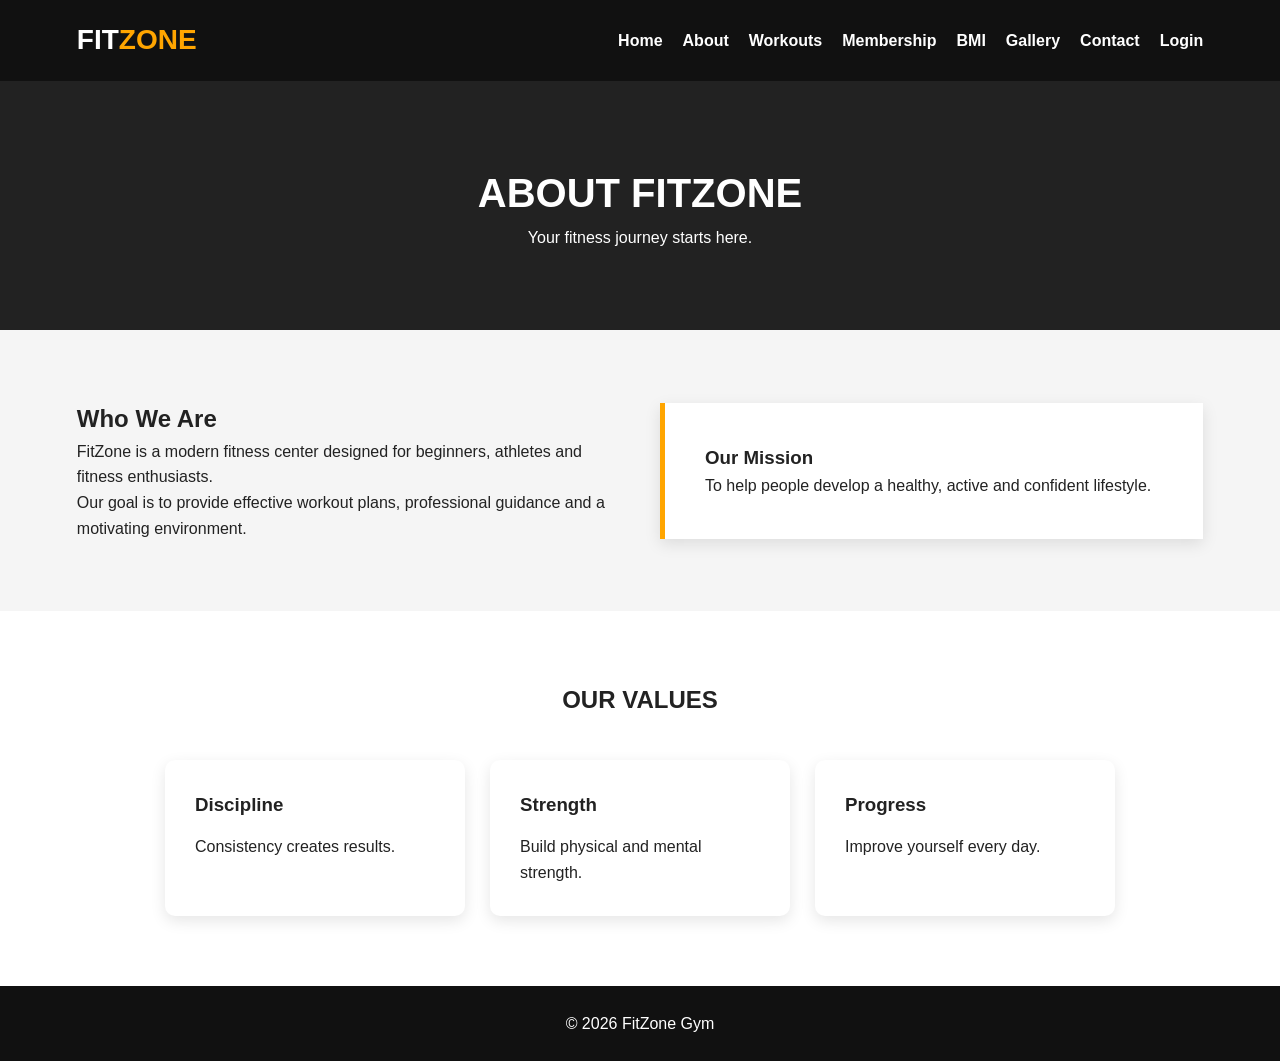
<file: about.html>
<!DOCTYPE html>
<html lang="en">

<head>

    <meta charset="UTF-8">

    <meta name="viewport"
          content="width=device-width, initial-scale=1.0">

    <title>About - FitZone</title>

    <link rel="stylesheet"
          href="css/style.css">

</head>

<body>

<header class="header">

    <div class="logo">
        FIT<span>ZONE</span>
    </div>

    <nav>

        <a href="index.html">Home</a>
        <a href="about.html">About</a>
        <a href="workouts.html">Workouts</a>
        <a href="membership.html">Membership</a>
        <a href="bmi.html">BMI</a>
        <a href="gallery.html">Gallery</a>
        <a href="contact.html">Contact</a>
        <a href="login.html">Login</a>

    </nav>

</header>


<section class="page-header">

    <h1>ABOUT FITZONE</h1>

    <p>
        Your fitness journey starts here.
    </p>

</section>


<section class="section">

    <div class="about-grid">

        <div>

            <h2>Who We Are</h2>

            <p>
                FitZone is a modern fitness center
                designed for beginners, athletes and
                fitness enthusiasts.
            </p>

            <p>
                Our goal is to provide effective
                workout plans, professional guidance
                and a motivating environment.
            </p>

        </div>


        <div class="about-box">

            <h3>Our Mission</h3>

            <p>
                To help people develop a healthy,
                active and confident lifestyle.
            </p>

        </div>

    </div>

</section>


<section class="section light-section">

    <h2 class="section-title">
        OUR VALUES
    </h2>

    <div class="cards">

        <div class="card">
            <h3>Discipline</h3>
            <p>Consistency creates results.</p>
        </div>

        <div class="card">
            <h3>Strength</h3>
            <p>Build physical and mental strength.</p>
        </div>

        <div class="card">
            <h3>Progress</h3>
            <p>Improve yourself every day.</p>
        </div>

    </div>

</section>


<footer>

    <p>&copy; 2026 FitZone Gym</p>

</footer>

</body>
</html>
</file>
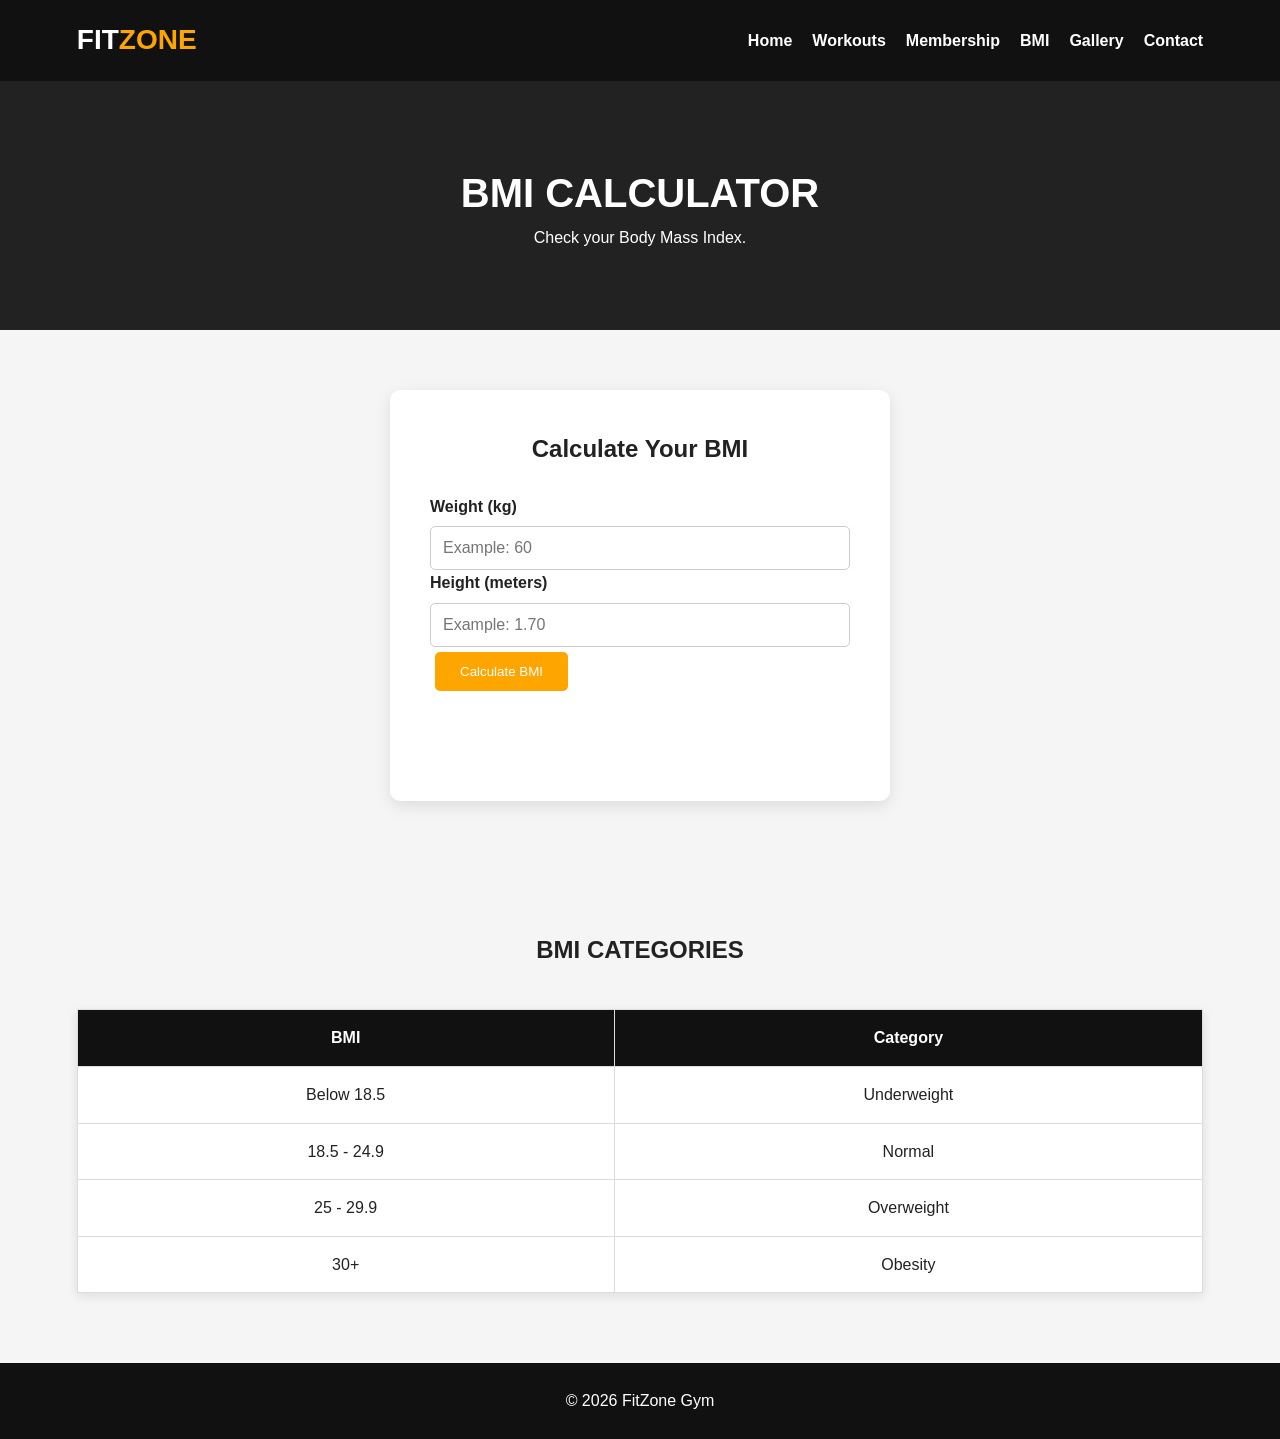
<file: bmi.html>
<!DOCTYPE html>
<html lang="en">

<head>

    <meta charset="UTF-8">

    <meta name="viewport"
          content="width=device-width, initial-scale=1.0">

    <title>BMI Calculator - FitZone</title>

    <link rel="stylesheet"
          href="css/style.css">

</head>

<body>

<header class="header">

    <div class="logo">
        FIT<span>ZONE</span>
    </div>

    <nav>

        <a href="index.html">Home</a>
        <a href="workouts.html">Workouts</a>
        <a href="membership.html">Membership</a>
        <a href="bmi.html">BMI</a>
        <a href="gallery.html">Gallery</a>
        <a href="contact.html">Contact</a>

    </nav>

</header>


<section class="page-header">

    <h1>BMI CALCULATOR</h1>

    <p>
        Check your Body Mass Index.
    </p>

</section>


<section class="calculator">

    <h2>Calculate Your BMI</h2>


    <label>
        Weight (kg)
    </label>

    <input type="number"
           id="weight"
           placeholder="Example: 60">


    <label>
        Height (meters)
    </label>

    <input type="number"
           id="height"
           step="0.01"
           placeholder="Example: 1.70">


    <button id="calculateBtn"
            class="btn">

        Calculate BMI

    </button>


    <div id="result"
         class="result">
    </div>

</section>


<section class="section">

    <h2 class="section-title">
        BMI CATEGORIES
    </h2>

    <table>

        <tr>
            <th>BMI</th>
            <th>Category</th>
        </tr>

        <tr>
            <td>Below 18.5</td>
            <td>Underweight</td>
        </tr>

        <tr>
            <td>18.5 - 24.9</td>
            <td>Normal</td>
        </tr>

        <tr>
            <td>25 - 29.9</td>
            <td>Overweight</td>
        </tr>

        <tr>
            <td>30+</td>
            <td>Obesity</td>
        </tr>

    </table>

</section>


<footer>

    <p>&copy; 2026 FitZone Gym</p>

</footer>


<script src="js/bmi.js"></script>

</body>
</html>
</file>
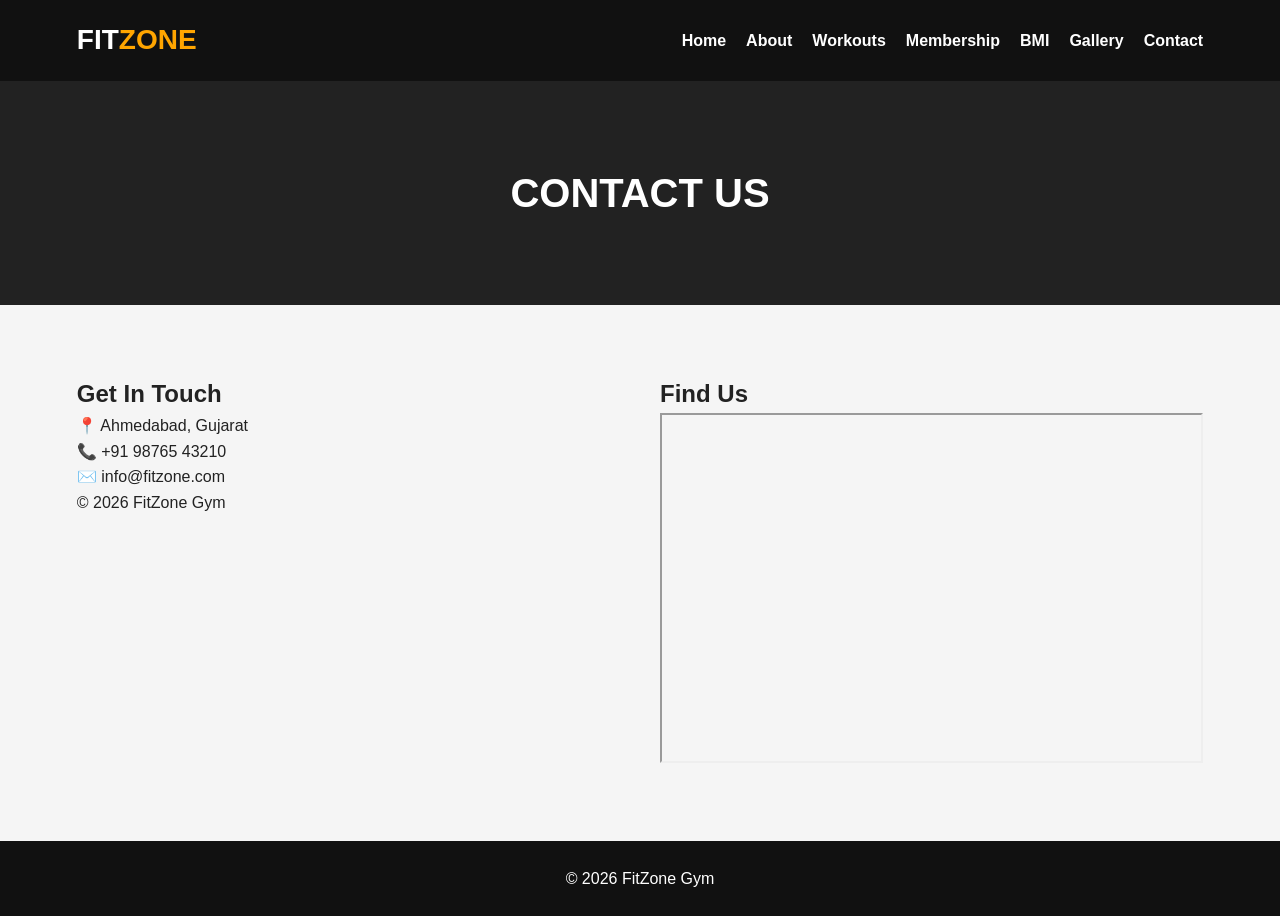
<file: contact.html>
<!DOCTYPE html>
<html lang="en">

<head>

    <meta charset="UTF-8">

    <meta name="viewport"
          content="width=device-width, initial-scale=1.0">

    <title>Contact - FitZone</title>

    <link rel="stylesheet"
          href="css/style.css">

</head>

<body>

<header class="header">

    <div class="logo">
        FIT<span>ZONE</span>
    </div>

    <nav>

        <a href="index.html">Home</a>
        <a href="about.html">About</a>
        <a href="workouts.html">Workouts</a>
        <a href="membership.html">Membership</a>
        <a href="bmi.html">BMI</a>
        <a href="gallery.html">Gallery</a>
        <a href="contact.html">Contact</a>

    </nav>

</header>


<section class="page-header">

    <h1>CONTACT US</h1>

</section>


<section class="contact-grid">

    <div>

        <h2>Get In Touch</h2>

        <p>📍 Ahmedabad, Gujarat</p>

        <p>📞 +91 98765 43210</p>

        <p>✉️ info@fitzone.com</p>

        <p>
            &copy; 2026 FitZone Gym
        </p>

    </div>


    <div>

        <h2>Find Us</h2>

        <iframe
            src="https://www.google.com/maps"
            width="100%"
            height="350"
            loading="lazy">
        </iframe>

    </div>

</section>


<footer>

    <p>&copy; 2026 FitZone Gym</p>

</footer>

</body>
</html>
</file>
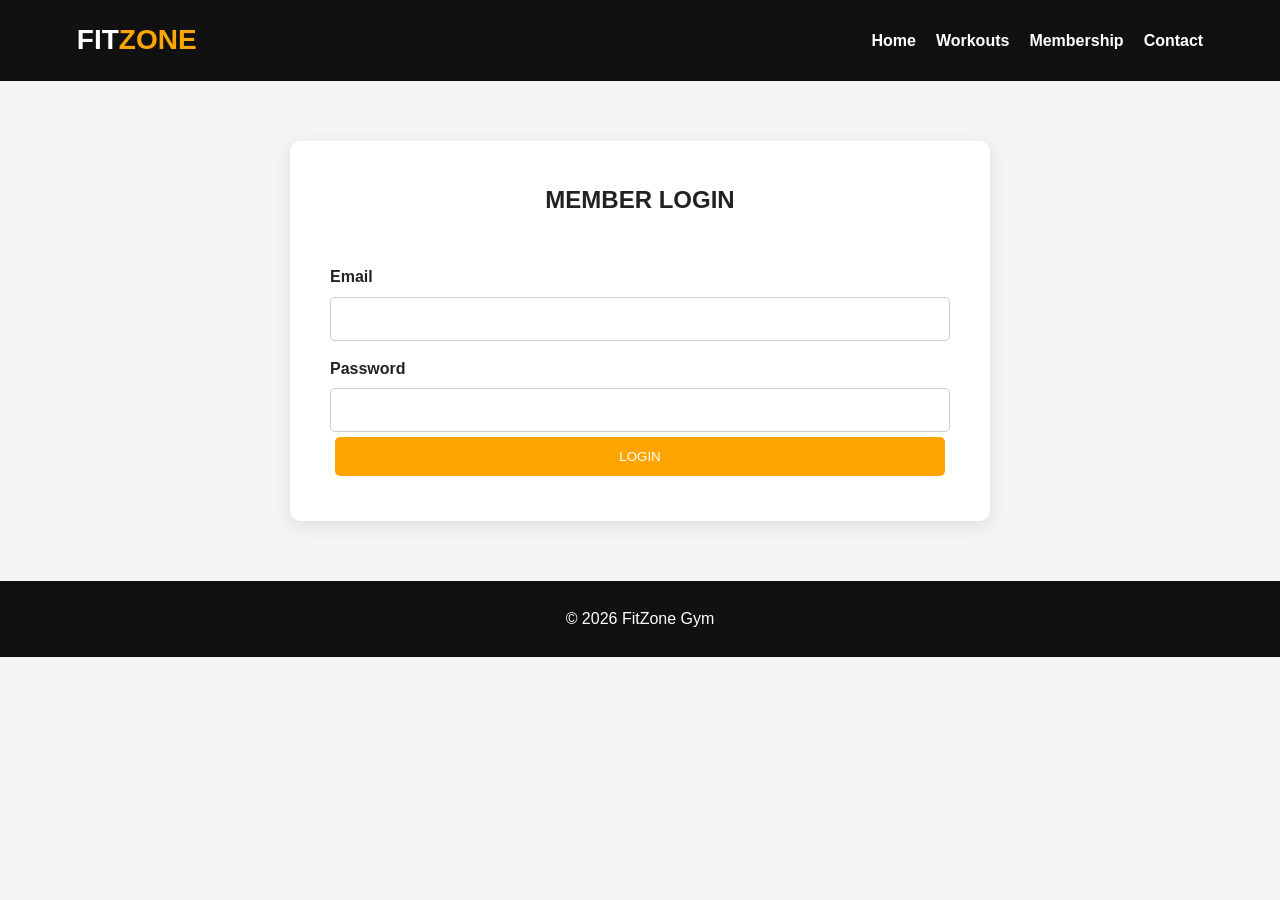
<file: login.html>
<!DOCTYPE html>
<html lang="en">

<head>

    <meta charset="UTF-8">

    <meta name="viewport"
          content="width=device-width, initial-scale=1.0">

    <title>Login - FitZone</title>

    <link rel="stylesheet"
          href="css/style.css">

</head>

<body>

<header class="header">

    <div class="logo">
        FIT<span>ZONE</span>
    </div>

    <nav>

        <a href="index.html">Home</a>
        <a href="workouts.html">Workouts</a>
        <a href="membership.html">Membership</a>
        <a href="contact.html">Contact</a>

    </nav>

</header>


<section class="form-section">

    <h1>MEMBER LOGIN</h1>

    <form action="php/login.php"
          method="POST">

        <label>
            Email
        </label>

        <input type="email"
               name="email"
               required>


        <label>
            Password
        </label>

        <input type="password"
               name="password"
               required>


        <button type="submit"
                class="btn">
            LOGIN
        </button>

    </form>

</section>


<footer>

    <p>&copy; 2026 FitZone Gym</p>

</footer>

</body>
</html>
</file>
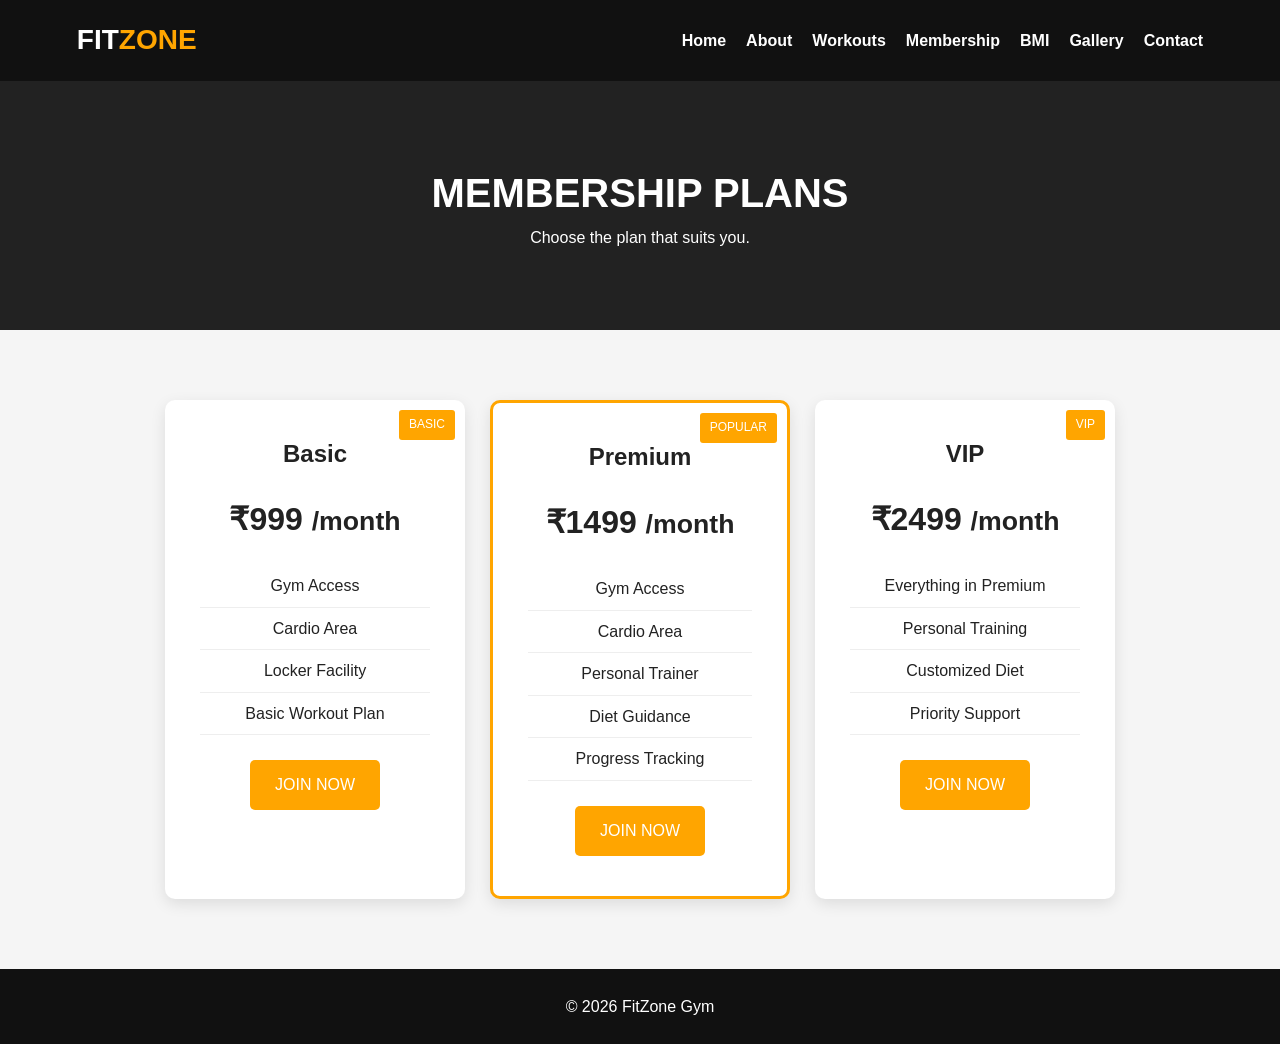
<file: membership.html>
<!DOCTYPE html>
<html lang="en">

<head>

    <meta charset="UTF-8">

    <meta name="viewport"
          content="width=device-width, initial-scale=1.0">

    <title>Membership - FitZone</title>

    <link rel="stylesheet"
          href="css/style.css">

</head>

<body>

<header class="header">

    <div class="logo">
        FIT<span>ZONE</span>
    </div>

    <nav>

        <a href="index.html">Home</a>
        <a href="about.html">About</a>
        <a href="workouts.html">Workouts</a>
        <a href="membership.html">Membership</a>
        <a href="bmi.html">BMI</a>
        <a href="gallery.html">Gallery</a>
        <a href="contact.html">Contact</a>

    </nav>

</header>


<section class="page-header">

    <h1>MEMBERSHIP PLANS</h1>

    <p>Choose the plan that suits you.</p>

</section>


<section class="section">

    <div class="cards">


        <div class="membership-card">

            <span class="badge">
                BASIC
            </span>

            <h2>Basic</h2>

            <h3>₹999
                <small>/month</small>
            </h3>

            <ul>

                <li>Gym Access</li>
                <li>Cardio Area</li>
                <li>Locker Facility</li>
                <li>Basic Workout Plan</li>

            </ul>

            <a href="register.html"
               class="btn">
                JOIN NOW
            </a>

        </div>


        <div class="membership-card popular">

            <span class="badge">
                POPULAR
            </span>

            <h2>Premium</h2>

            <h3>₹1499
                <small>/month</small>
            </h3>

            <ul>

                <li>Gym Access</li>
                <li>Cardio Area</li>
                <li>Personal Trainer</li>
                <li>Diet Guidance</li>
                <li>Progress Tracking</li>

            </ul>

            <a href="register.html"
               class="btn">
                JOIN NOW
            </a>

        </div>


        <div class="membership-card">

            <span class="badge">
                VIP
            </span>

            <h2>VIP</h2>

            <h3>₹2499
                <small>/month</small>
            </h3>

            <ul>

                <li>Everything in Premium</li>
                <li>Personal Training</li>
                <li>Customized Diet</li>
                <li>Priority Support</li>

            </ul>

            <a href="register.html"
               class="btn">
                JOIN NOW
            </a>

        </div>


    </div>

</section>


<footer>

    <p>&copy; 2026 FitZone Gym</p>

</footer>

</body>
</html>
</file>
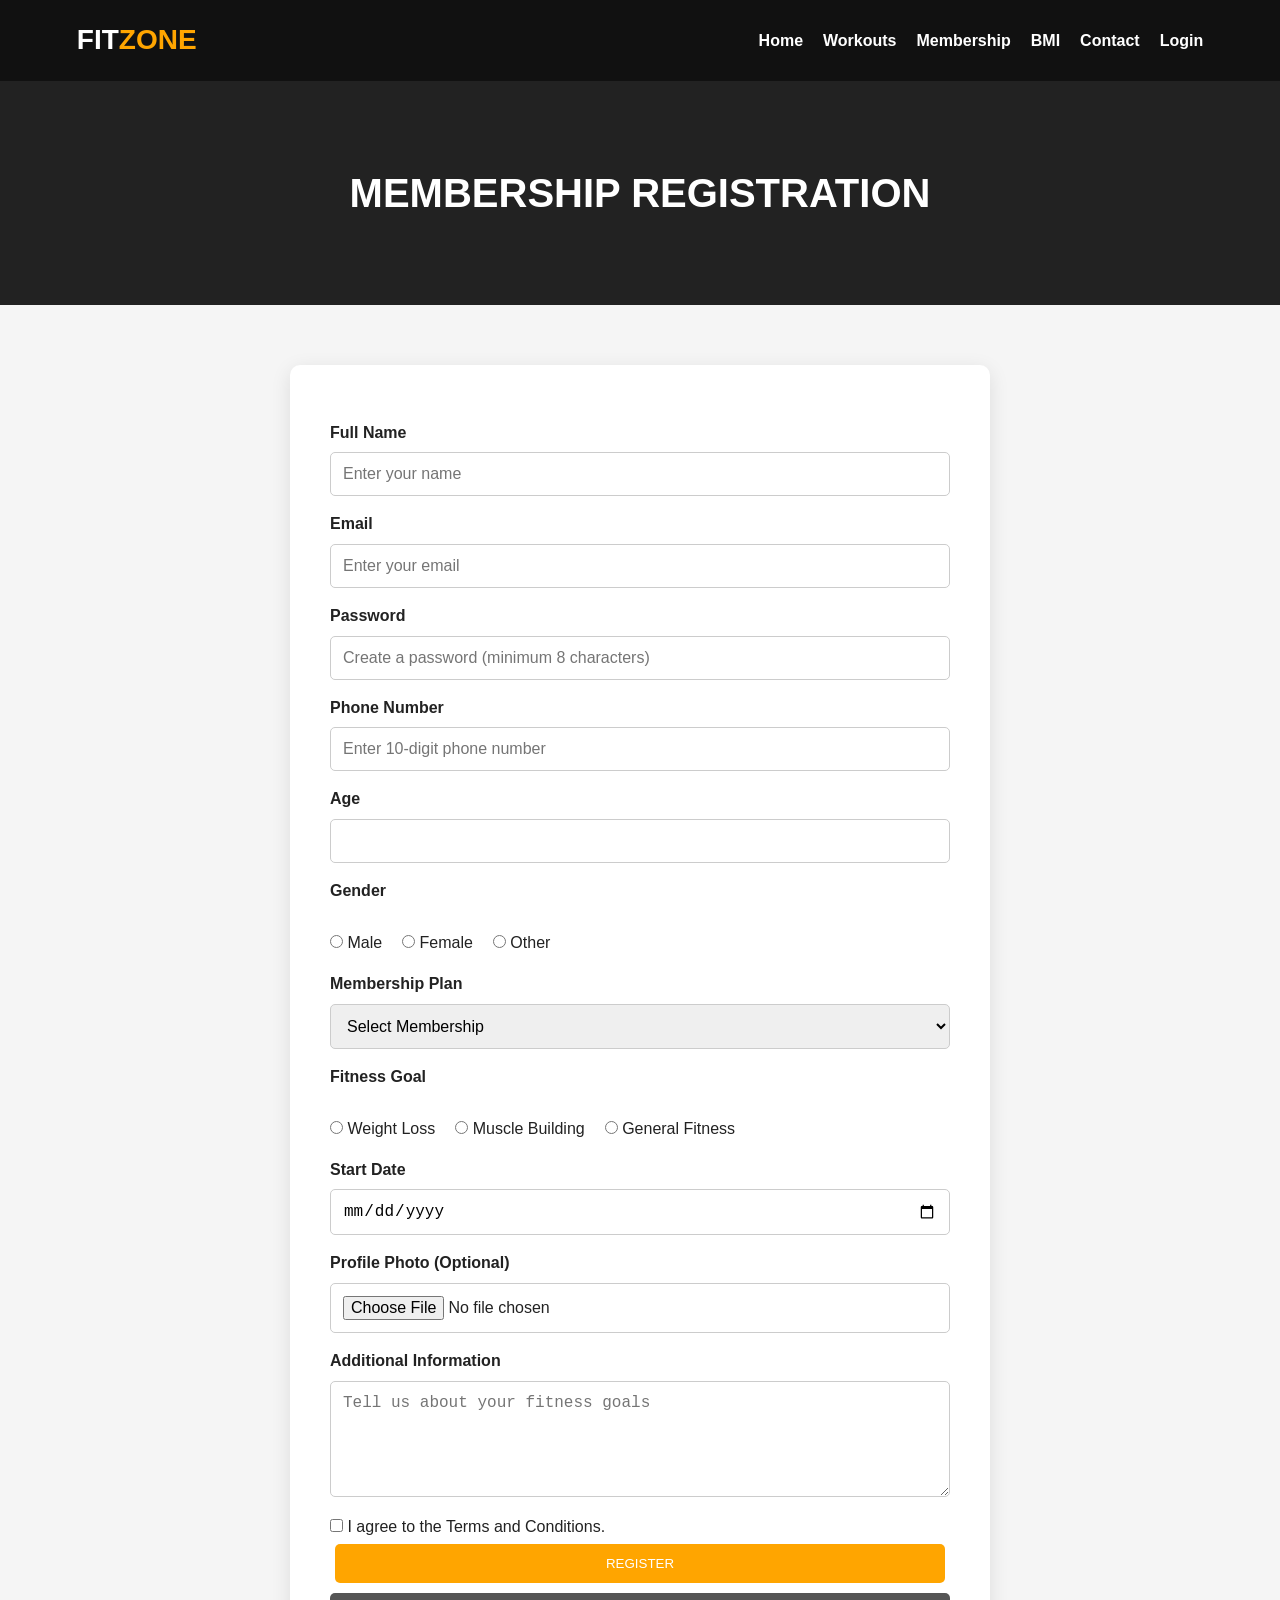
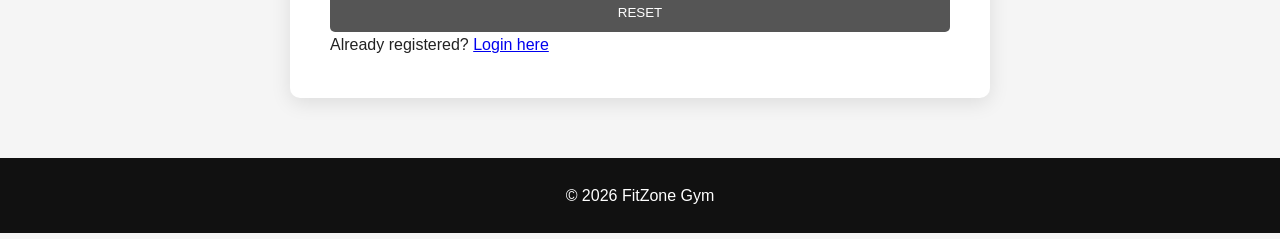
<file: register.html>
<!DOCTYPE html>
<html lang="en">

<head>
    <meta charset="UTF-8">
    <meta name="viewport" content="width=device-width, initial-scale=1.0">
    <title>Register - FitZone</title>
    <link rel="stylesheet" href="css/style.css">
</head>

<body>

<header class="header">
    <div class="logo">FIT<span>ZONE</span></div>

    <nav>
        <a href="index.html">Home</a>
        <a href="workouts.html">Workouts</a>
        <a href="membership.html">Membership</a>
        <a href="bmi.html">BMI</a>
        <a href="contact.html">Contact</a>
        <a href="login.html">Login</a>
    </nav>
</header>

<section class="page-header">
    <h1>MEMBERSHIP REGISTRATION</h1>
</section>

<section class="form-section">

    <form id="membershipForm"
          action="php/register.php"
          method="POST"
          enctype="multipart/form-data">

        <label for="name">Full Name</label>
        <input type="text"
               id="name"
               name="name"
               placeholder="Enter your name"
               required>

        <label for="email">Email</label>
        <input type="email"
               id="email"
               name="email"
               placeholder="Enter your email"
               required>

        <label for="password">Password</label>
        <input type="password"
               id="password"
               name="password"
               placeholder="Create a password (minimum 8 characters)"
               minlength="8"
               required>

        <label for="phone">Phone Number</label>
        <input type="tel"
               id="phone"
               name="phone"
               placeholder="Enter 10-digit phone number"
               pattern="[0-9]{10}"
               maxlength="10"
               required>

        <label for="age">Age</label>
        <input type="number"
               id="age"
               name="age"
               min="14"
               max="80"
               required>

        <label>Gender</label>
        <div class="radio-group">
            <label>
                <input type="radio" name="gender" value="Male" required>
                Male
            </label>

            <label>
                <input type="radio" name="gender" value="Female">
                Female
            </label>

            <label>
                <input type="radio" name="gender" value="Other">
                Other
            </label>
        </div>

        <label for="membership">Membership Plan</label>
        <select id="membership" name="membership" required>
            <option value="">Select Membership</option>
            <option value="Basic">Basic - ₹499</option>
            <option value="Premium">Premium - ₹999</option>
            <option value="VIP">VIP - ₹1499</option>
        </select>

        <label>Fitness Goal</label>
        <div class="radio-group">
            <label>
                <input type="radio" name="goal" value="Weight Loss" required>
                Weight Loss
            </label>

            <label>
                <input type="radio" name="goal" value="Muscle Building">
                Muscle Building
            </label>

            <label>
                <input type="radio" name="goal" value="General Fitness">
                General Fitness
            </label>
        </div>

        <label for="start_date">Start Date</label>
        <input type="date"
               id="start_date"
               name="start_date"
               required>

        <label for="photo">Profile Photo (Optional)</label>
        <input type="file"
               id="photo"
               name="photo"
               accept=".jpg,.jpeg,.png,.webp">

        <label for="message">Additional Information</label>
        <textarea id="message"
                  name="message"
                  rows="5"
                  placeholder="Tell us about your fitness goals"></textarea>

        <label class="terms">
            <input type="checkbox" id="terms" required>
            I agree to the Terms and Conditions.
        </label>

        <button type="submit" class="btn">REGISTER</button>
        <button type="reset" class="reset-btn">RESET</button>

        <p>Already registered? <a href="login.html">Login here</a></p>

    </form>

</section>

<footer>
    <p>&copy; 2026 FitZone Gym</p>
</footer>

<script src="js/validation.js"></script>

</body>
</html>
</file>
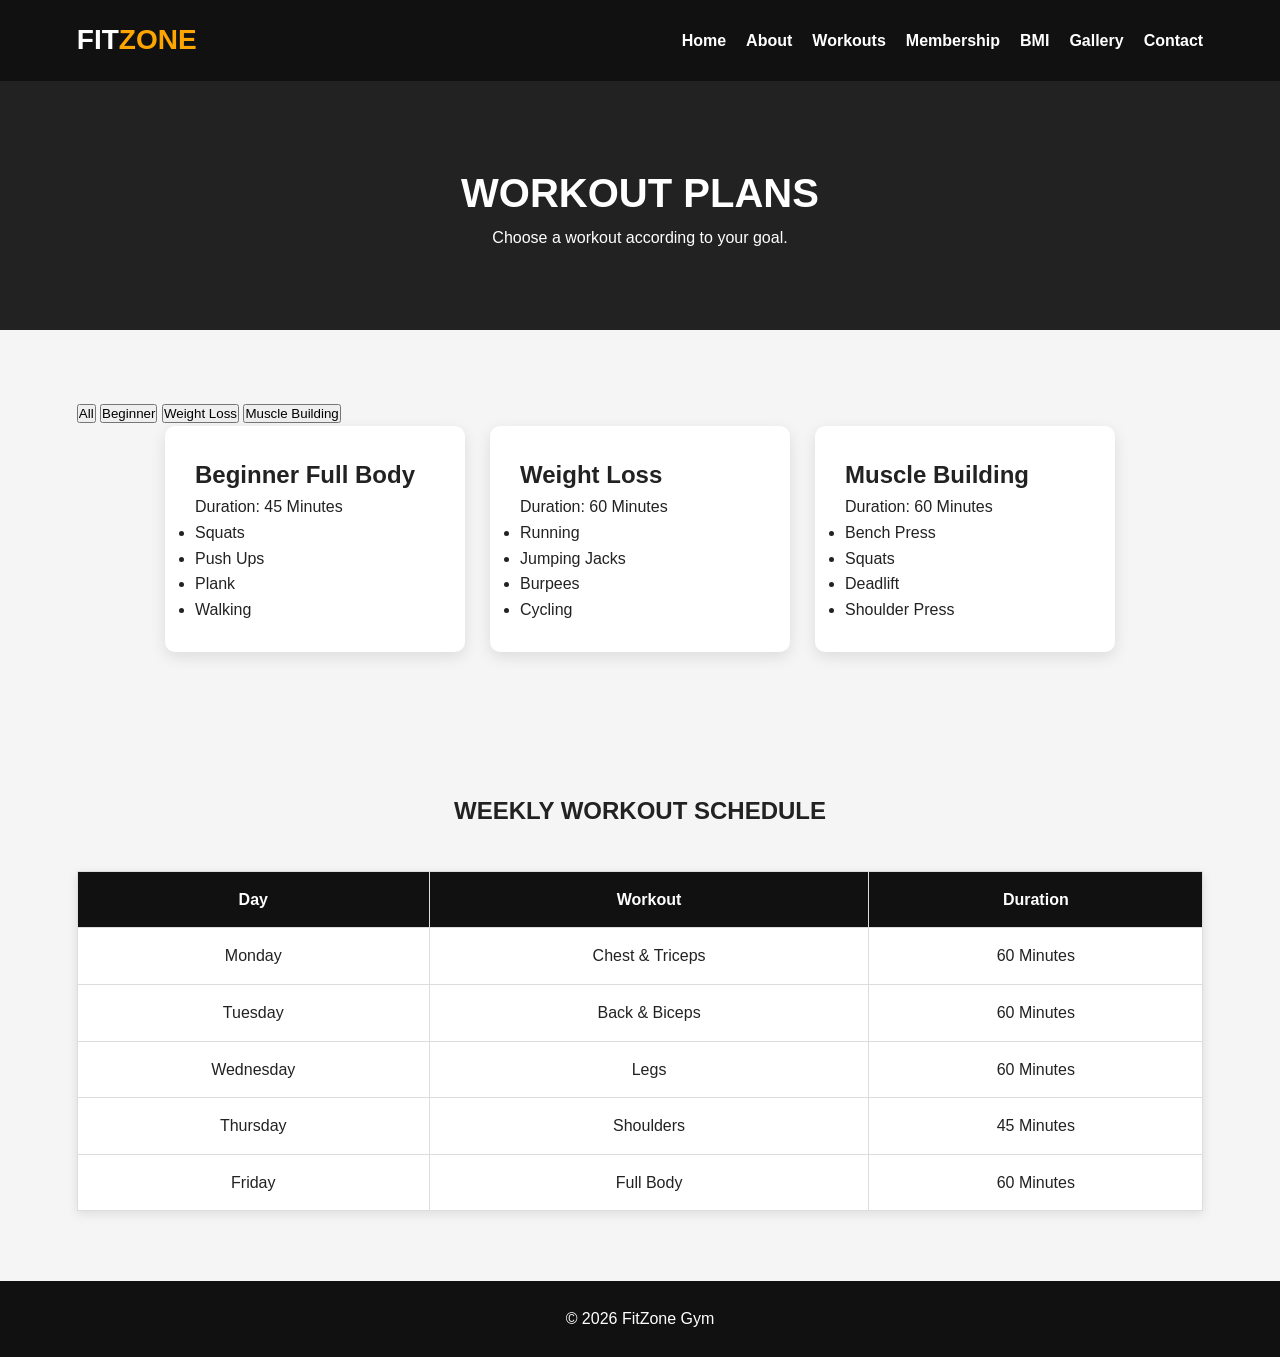
<file: workouts.html>
<!DOCTYPE html>
<html lang="en">

<head>

    <meta charset="UTF-8">

    <meta name="viewport"
          content="width=device-width, initial-scale=1.0">

    <title>Workout Plans - FitZone</title>

    <link rel="stylesheet"
          href="css/style.css">

</head>

<body>

<header class="header">

    <div class="logo">
        FIT<span>ZONE</span>
    </div>

    <nav>

        <a href="index.html">Home</a>
        <a href="about.html">About</a>
        <a href="workouts.html">Workouts</a>
        <a href="membership.html">Membership</a>
        <a href="bmi.html">BMI</a>
        <a href="gallery.html">Gallery</a>
        <a href="contact.html">Contact</a>

    </nav>

</header>


<section class="page-header">

    <h1>WORKOUT PLANS</h1>

    <p>
        Choose a workout according to your goal.
    </p>

</section>


<section class="section">

    <div class="filter-buttons">

        <button onclick="showWorkouts('all')">
            All
        </button>

        <button onclick="showWorkouts('beginner')">
            Beginner
        </button>

        <button onclick="showWorkouts('weightloss')">
            Weight Loss
        </button>

        <button onclick="showWorkouts('muscle')">
            Muscle Building
        </button>

    </div>


    <div id="workoutContainer"
         class="cards">
    </div>

</section>


<section class="section">

    <h2 class="section-title">
        WEEKLY WORKOUT SCHEDULE
    </h2>

    <table>

        <tr>
            <th>Day</th>
            <th>Workout</th>
            <th>Duration</th>
        </tr>

        <tr>
            <td>Monday</td>
            <td>Chest & Triceps</td>
            <td>60 Minutes</td>
        </tr>

        <tr>
            <td>Tuesday</td>
            <td>Back & Biceps</td>
            <td>60 Minutes</td>
        </tr>

        <tr>
            <td>Wednesday</td>
            <td>Legs</td>
            <td>60 Minutes</td>
        </tr>

        <tr>
            <td>Thursday</td>
            <td>Shoulders</td>
            <td>45 Minutes</td>
        </tr>

        <tr>
            <td>Friday</td>
            <td>Full Body</td>
            <td>60 Minutes</td>
        </tr>

    </table>

</section>


<footer>

    <p>&copy; 2026 FitZone Gym</p>

</footer>


<script src="js/workout.js"></script>

</body>
</html>
</file>
<file: css/style.css>
* {
    margin: 0;
    padding: 0;
    box-sizing: border-box;
}

html {
    scroll-behavior: smooth;
}

body {
    font-family: Arial, Helvetica, sans-serif;
    background: #f5f5f5;
    color: #222;
    line-height: 1.6;
}


/* ================= HEADER ================= */

.header {
    background: #111;
    color: white;

    display: flex;
    justify-content: space-between;
    align-items: center;

    padding: 18px 6%;

    position: sticky;
    top: 0;

    z-index: 1000;
}

.logo {
    font-size: 28px;
    font-weight: bold;
}

.logo span {
    color: orange;
}

nav {
    display: flex;
    flex-wrap: wrap;
}

nav a {
    color: white;
    text-decoration: none;
    margin-left: 20px;
    font-weight: bold;
}

nav a:hover {
    color: orange;
}


/* ================= HERO ================= */

.hero {
    min-height: 650px;

    background:
        linear-gradient(
            rgba(0,0,0,.65),
            rgba(0,0,0,.65)
        ),
        url("../images/gym.jpg");

    background-size: cover;
    background-position: center;

    display: flex;
    justify-content: center;
    align-items: center;

    text-align: center;

    color: white;
}

.hero-content {
    max-width: 800px;
    padding: 30px;
}

.hero h1 {
    font-size: 55px;
    line-height: 1.1;
}

.hero p {
    font-size: 20px;
    margin: 25px 0;
}


/* ================= BUTTON ================= */

.btn {
    display: inline-block;

    background: orange;
    color: white;

    padding: 12px 25px;

    border: none;
    border-radius: 5px;

    text-decoration: none;

    cursor: pointer;

    margin: 5px;
}

.btn:hover {
    transform: scale(1.05);
    background: #e69500;
}

.btn-outline {
    background: transparent;
    border: 2px solid orange;
}


/* ================= SECTIONS ================= */

.section {
    padding: 70px 6%;
}

.light-section {
    background: white;
}

.section-title {
    text-align: center;
    margin-bottom: 40px;
}


/* ================= CARDS ================= */

.cards {
    display: flex;
    flex-wrap: wrap;

    gap: 25px;

    justify-content: center;
}

.card {
    background: white;

    width: 300px;

    padding: 30px;

    border-radius: 10px;

    box-shadow: 0 5px 15px rgba(0,0,0,.1);

    position: relative;

    transition: .3s;
}

.card:hover {
    transform: translateY(-8px);
}

.card h3 {
    margin-bottom: 15px;
}

.icon {
    font-size: 40px;
    margin-bottom: 15px;
}


/* ================= STATS ================= */

.stats {
    background: #111;
    color: white;

    display: flex;
    justify-content: space-around;

    text-align: center;

    padding: 50px 5%;
}

.stats h2 {
    color: orange;
    font-size: 35px;
}


/* ================= PAGE HEADER ================= */

.page-header {
    background: #222;

    color: white;

    text-align: center;

    padding: 80px 20px;
}

.page-header h1 {
    font-size: 40px;
}


/* ================= ABOUT ================= */

.about-grid {
    display: grid;

    grid-template-columns:
        repeat(2, 1fr);

    gap: 40px;

    align-items: center;
}

.about-box {
    background: white;

    padding: 40px;

    border-left: 5px solid orange;

    box-shadow: 0 5px 15px rgba(0,0,0,.1);
}


/* ================= MEMBERSHIP ================= */

.membership-card {
    background: white;

    width: 300px;

    padding: 35px;

    text-align: center;

    border-radius: 10px;

    box-shadow: 0 5px 15px rgba(0,0,0,.1);

    position: relative;
}

.membership-card h3 {
    font-size: 32px;

    margin: 20px 0;
}

.membership-card ul {
    list-style: none;

    margin: 20px 0;
}

.membership-card li {
    padding: 8px;

    border-bottom: 1px solid #eee;
}

.popular {
    border: 3px solid orange;
}

.badge {
    position: absolute;

    top: 10px;
    right: 10px;

    background: orange;

    color: white;

    padding: 5px 10px;

    border-radius: 3px;

    font-size: 12px;
}


/* ================= TABLE ================= */

table {
    width: 100%;

    border-collapse: collapse;

    background: white;

    box-shadow: 0 3px 10px rgba(0,0,0,.1);
}

th,
td {
    padding: 15px;

    border: 1px solid #ddd;

    text-align: center;
}

th {
    background: #111;
    color: white;
}

tr:hover {
    background: #f0f0f0;
}


/* ================= FORM ================= */

.form-section {
    max-width: 700px;

    margin: 60px auto;

    padding: 40px;

    background: white;

    box-shadow: 0 5px 20px rgba(0,0,0,.1);

    border-radius: 10px;
}

.form-section h1 {
    text-align: center;

    margin-bottom: 30px;
}

form {
    display: flex;

    flex-direction: column;
}

label {
    font-weight: bold;

    margin-top: 15px;
}

input,
select,
textarea {
    width: 100%;

    padding: 12px;

    margin-top: 7px;

    border: 1px solid #ccc;

    border-radius: 5px;

    font-size: 16px;
}

input:focus,
select:focus,
textarea:focus {
    outline: none;

    border: 2px solid orange;
}

.radio-group {
    display: flex;

    gap: 20px;

    margin-top: 10px;
}

.radio-group label {
    font-weight: normal;
}

.radio-group input {
    width: auto;
}

.terms {
    font-weight: normal;
}

.terms input {
    width: auto;
}

.reset-btn {
    padding: 12px;

    border: none;

    cursor: pointer;

    background: #555;

    color: white;

    border-radius: 5px;

    margin-top: 5px;
}


/* ================= BMI ================= */

.calculator {
    max-width: 500px;

    margin: 60px auto;

    padding: 40px;

    background: white;

    box-shadow: 0 5px 15px rgba(0,0,0,.1);

    border-radius: 10px;
}

.calculator h2 {
    text-align: center;

    margin-bottom: 25px;
}

.result {
    margin-top: 25px;

    padding: 20px;

    text-align: center;

    font-size: 20px;

    font-weight: bold;
}


/* ================= GALLERY ================= */

.gallery {
    padding: 60px 6%;

    display: grid;

    grid-template-columns:
        repeat(4, 1fr);

    gap: 20px;
}

.gallery img {
    width: 100%;

    height: 250px;

    object-fit: cover;

    border-radius: 10px;

    transition: .3s;
}

.gallery img:hover {
    transform: scale(1.05);
}

.multimedia {
    text-align: center;

    padding: 50px;
}

.multimedia video {
    max-width: 90%;
}


/* ================= CONTACT ================= */

.contact-grid {
    padding: 70px 6%;

    display: grid;

    grid-template-columns:
        repeat(2, 1fr);

    gap: 40px;
}


/* ================= FOOTER ================= */

footer {
    background: #111;

    color: white;

    text-align: center;

    padding: 25px;
}


/* ================= FIXED BUTTON ================= */

.help-button {
    position: fixed;

    right: 20px;

    bottom: 20px;

    width: 55px;
    height: 55px;

    border-radius: 50%;

    background: orange;

    color: white;

    border: none;

    cursor: pointer;

    font-size: 20px;

    z-index: 999;
}


/* ================= RESPONSIVE ================= */

@media (max-width: 768px) {

    .header {
        flex-direction: column;
    }

    nav {
        justify-content: center;

        margin-top: 15px;
    }

    nav a {
        margin: 5px 8px;
    }

    .hero h1 {
        font-size: 38px;
    }

    .cards {
        flex-direction: column;

        align-items: center;
    }

    .about-grid,
    .contact-grid {
        grid-template-columns: 1fr;
    }

    .stats {
        flex-direction: column;

        gap: 25px;
    }

    .gallery {
        grid-template-columns: repeat(2, 1fr);
    }

}

@media (max-width: 480px) {

    .gallery {
        grid-template-columns: 1fr;
    }

    .hero {
        min-height: 550px;
    }

}


/* Home page hero background video */

.hero {
    position: relative;
    overflow: hidden;
    isolation: isolate;
}

.hero-video {
    position: absolute;
    inset: 0;
    width: 100%;
    height: 100%;
    object-fit: cover;
    z-index: -2;
    pointer-events: none;
}



.hero::before {
    content: "";
    position: absolute;
    inset: 0;
    background: rgba(0, 0, 0, 0.55);
    z-index: -1;
    pointer-events: none;
}



.feature-image {
    display: block;
    width: 100%;
    height: 200px;
    object-fit: cover;
    border-radius: 8px;
    margin-bottom: 15px;
}
</file>
